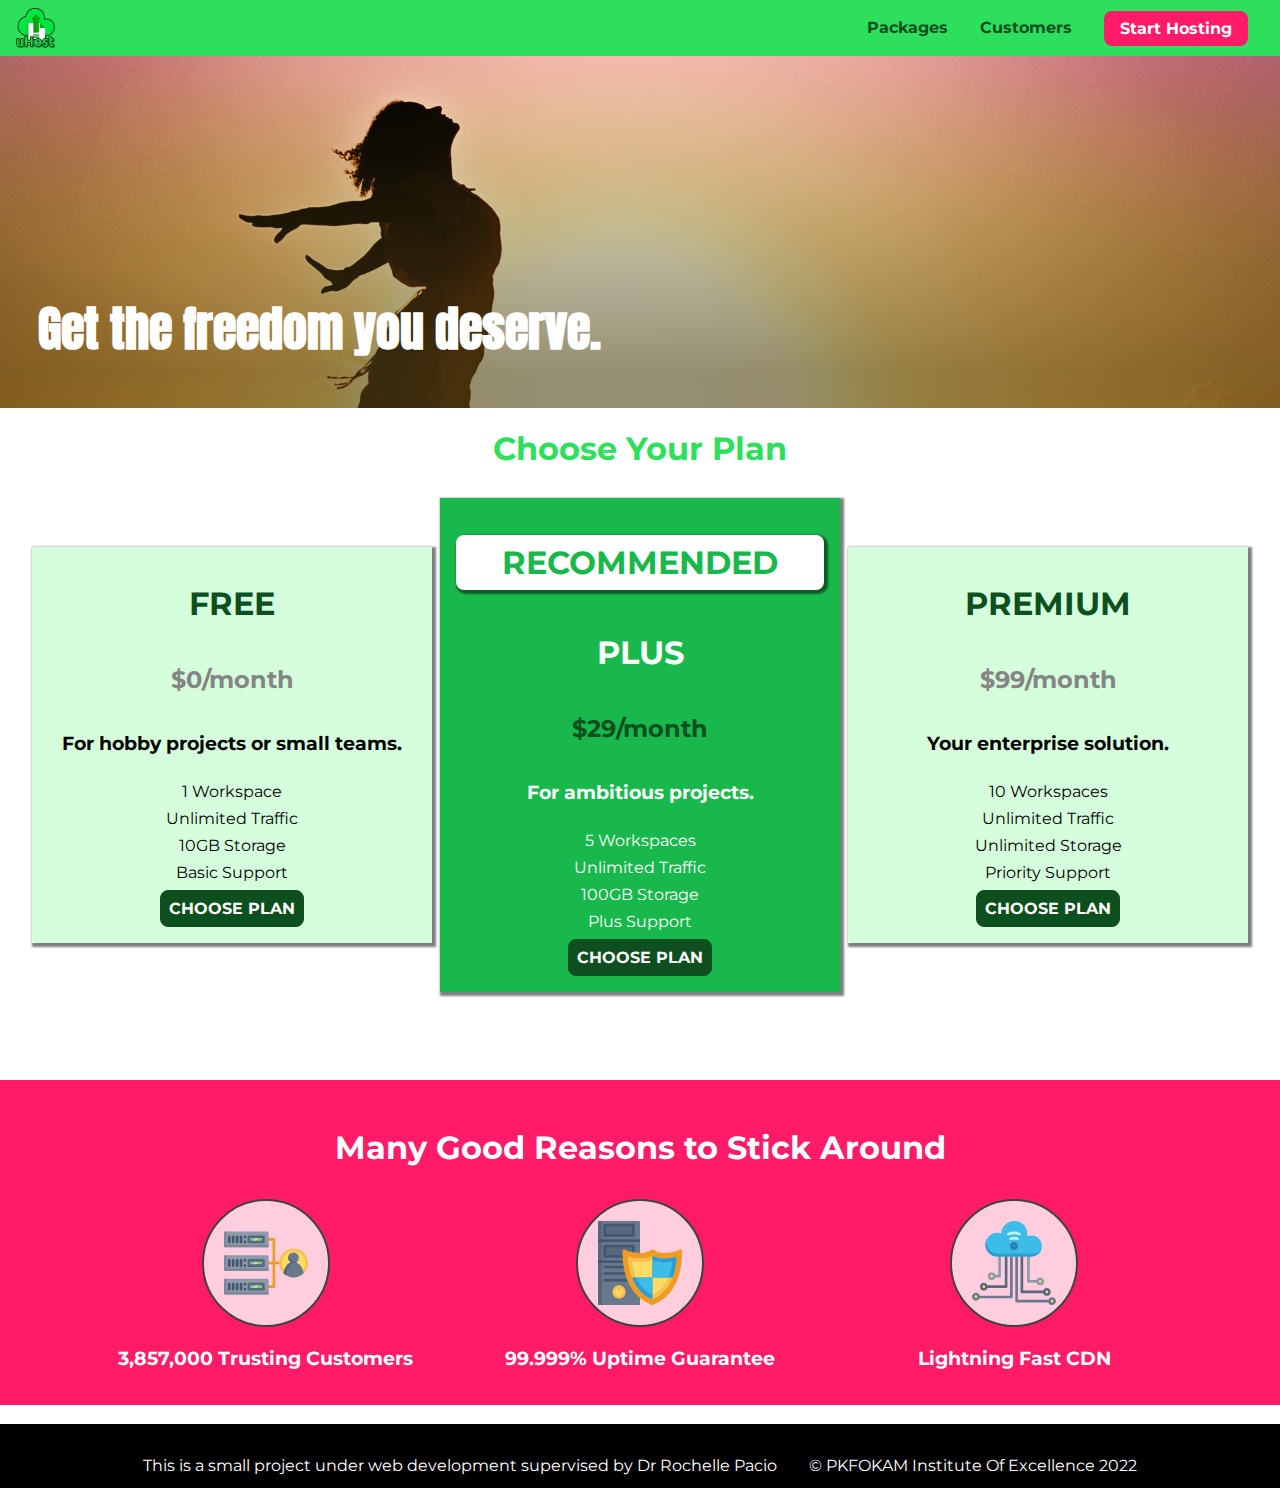
<file: index.html>
<!DOCTYPE html>
<html lang="en">

<head>
    <meta charset="UTF-8">
    <meta http-equiv="X-UA-Compatible" content="ie=edge">
    <meta name="viewport" content="width=device-width, initial-scale=1.0">
    <title>uHost</title>
    <link rel="shortcut icon" href="images/favicon.png">
    <link href="https://fonts.googleapis.com/css?family=Anton" rel="stylesheet">
    <link href="https://fonts.googleapis.com/css?family=Montserrat:400,700" rel="stylesheet">
    <link rel="stylesheet" href="shared.css">
    <link rel="stylesheet" href="main.css">
</head>

<body>
    <div class="back-drop"></div>
    <div class="modal">
        <h1 class="modal__title">Do you want to continue?</h1>
        <div class="modal__actions">
            <a href="start-hosting/index.html" class="modal__action">Yes!</a>
            <button class="modal__action modal__action--negative" type="button">No!</button>
        </div>
    </div>
    <header class="main-header">
        <div>
            <button class="toggle-button">
                <span class="toggle-button__bar"></span>
                <span class="toggle-button__bar"></span>
                <span class="toggle-button__bar"></span>
            </button>
            <a href="index.html" class="main-header__brand">
                <img src="images/uhost-icon.png" alt="uHost your favorite hosting company">
            </a>
        </div>
        <nav class="main-nav">
            <ul class="main-nav__items">
                <li class="main-nav__item">
                    <a href="packages/index.html">Packages</a>
                </li>
                <li class="main-nav__item">
                    <a href="customers/index.html">Customers</a>
                </li>
                <li class="main-nav__item main-nav__item--cta">
                    <a href="start-hosting/index.html">Start Hosting</a>
                </li>
            </ul>
        </nav>
    </header>
    <nav class="mobile-nav">
        <ul class="mobile-nav__items">
            <li class="mobile-nav__item">
                <a href="packages/index.html">Packages</a>
            </li>
            <li class="mobile-nav__item">
                <a href="customers/index.html">Customers</a>
            </li>
            <li class="mobile-nav__item mobile-nav__item--cta">
                <a href="start-hosting/index.html">Start Hosting</a>
            </li>
        </ul>
    </nav>
    <main>
        <section id="product-overview">
            <h1 >Get the freedom you deserve.</h1>
        </section>
        <section id="plans">
            <h1 class="section-title">Choose Your Plan</h1>
            <div class="plan__list">
                <article class="plan">
                    <h1 class="plan__title">FREE</h1>
                    <h2 class="plan__price">$0/month</h2>
                    <h3>For hobby projects or small teams.</h3>
                    <ul class="plan__features">
                        <li class="plan__feature">1 Workspace</li>
                        <li class="plan__feature">Unlimited Traffic</li>
                        <li class="plan__feature">10GB Storage</li>
                        <li class="plan__feature">Basic Support</li>
                    </ul>
                    <div>
                        <button class="button">CHOOSE PLAN</button>
                    </div>
                </article>
                <article class="plan plan--highlighted">
                    <h1 class="plan__annotation">RECOMMENDED</h1>
                    <h1 class="plan__title">PLUS</h1>
                    <h2 class="plan__price">$29/month</h2>
                    <h3>For ambitious projects.</h3>
                    <ul class="plan__features">
                        <li class="plan__feature">5 Workspaces</li>
                        <li class="plan__feature">Unlimited Traffic</li>
                        <li class="plan__feature">100GB Storage</li>
                        <li class="plan__feature">Plus Support</li>
                    </ul>
                    <div>
                        <button class="button">CHOOSE PLAN</button>
                    </div>
                </article>
                <article class="plan">
                    <h1 class="plan__title">PREMIUM</h1>
                    <h2 class="plan__price">$99/month</h2>
                    <h3>Your enterprise solution.</h3>
                    <ul class="plan__features">
                        <li class="plan__feature">10 Workspaces</li>
                        <li class="plan__feature">Unlimited Traffic</li>
                        <li class="plan__feature">Unlimited Storage</li>
                        <li class="plan__feature">Priority Support</li>
                    </ul>
                    <div>
                        <button class="button">CHOOSE PLAN</button>
                    </div>
                </article>
            </div>
        </section>
        <section id="key-features">
            <h1 class="section-title">Many Good Reasons to Stick Around</h1>
            <ul class="key-feature__list">
                <li class="key-feature">
                    <div class="key-feature__image">
                        <svg viewBox="0 0 512 512">
                            <path style="fill:#F09B24;" d="M344,248h-32V112c0-4.418-3.582-8-8-8h-40c-4.418,0-8,3.582-8,8s3.582,8,8,8h32v128h-32  c-4.418,0-8,3.582-8,8s3.582,8,8,8h32v128h-32c-4.418,0-8,3.582-8,8s3.582,8,8,8h40c4.418,0,8-3.582,8-8V264h32c4.418,0,8-3.582,8-8  S348.418,248,344,248z"
                            />
                            <path style="fill:#8E9AA9;" d="M264,64H8c-4.418,0-8,3.582-8,8v80c0,4.418,3.582,8,8,8h256c4.418,0,8-3.582,8-8V72  C272,67.582,268.418,64,264,64z"
                            />
                            <path style="fill:#7C899B;" d="M24,144c-4.418,0-8-3.582-8-8V64H8c-4.418,0-8,3.582-8,8v80c0,4.418,3.582,8,8,8h256  c4.418,0,8-3.582,8-8v-8H24z"
                            />
                            <rect x="152" y="96" style="fill:#B8E3A8;" width="88" height="32" />
                            <g>
                                <polygon style="fill:#7EC97D;" points="152,96 152,128 166,128 198,96  " />
                                <polygon style="fill:#7EC97D;" points="220,96 188,128 240,128 240,96  " />
                            </g>
                            <path style="fill:#56677E;" d="M240,136h-88c-4.418,0-8-3.582-8-8V96c0-4.418,3.582-8,8-8h88c4.418,0,8,3.582,8,8v32  C248,132.418,244.418,136,240,136z M160,120h72v-16h-72V120z"
                            />
                            <g>
                                <path style="fill:#435670;" d="M32,136c-4.418,0-8-3.582-8-8V96c0-4.418,3.582-8,8-8s8,3.582,8,8v32C40,132.418,36.418,136,32,136z   "
                                />
                                <path style="fill:#435670;" d="M56,136c-4.418,0-8-3.582-8-8V96c0-4.418,3.582-8,8-8s8,3.582,8,8v32C64,132.418,60.418,136,56,136z   "
                                />
                                <path style="fill:#435670;" d="M80,136c-4.418,0-8-3.582-8-8V96c0-4.418,3.582-8,8-8s8,3.582,8,8v32C88,132.418,84.418,136,80,136z   "
                                />
                                <path style="fill:#435670;" d="M104,136c-4.418,0-8-3.582-8-8V96c0-4.418,3.582-8,8-8s8,3.582,8,8v32   C112,132.418,108.418,136,104,136z"
                                />
                                <path style="fill:#435670;" d="M128,105c-4.418,0-8-3.582-8-8v-1c0-4.418,3.582-8,8-8s8,3.582,8,8v1   C136,101.418,132.418,105,128,105z"
                                />
                                <path style="fill:#435670;" d="M128,136c-4.418,0-8-3.582-8-8v-1c0-4.418,3.582-8,8-8s8,3.582,8,8v1   C136,132.418,132.418,136,128,136z"
                                />
                            </g>
                            <path style="fill:#8E9AA9;" d="M264,208H8c-4.418,0-8,3.582-8,8v80c0,4.418,3.582,8,8,8h256c4.418,0,8-3.582,8-8v-80  C272,211.582,268.418,208,264,208z"
                            />
                            <path style="fill:#7C899B;" d="M24,288c-4.418,0-8-3.582-8-8v-72H8c-4.418,0-8,3.582-8,8v80c0,4.418,3.582,8,8,8h256  c4.418,0,8-3.582,8-8v-8H24z"
                            />
                            <rect x="152" y="240" style="fill:#B8E3A8;" width="88" height="32" />
                            <g>
                                <polygon style="fill:#7EC97D;" points="152,240 152,272 166,272 198,240  " />
                                <polygon style="fill:#7EC97D;" points="220,240 188,272 240,272 240,240  " />
                            </g>
                            <path style="fill:#56677E;" d="M240,280h-88c-4.418,0-8-3.582-8-8v-32c0-4.418,3.582-8,8-8h88c4.418,0,8,3.582,8,8v32  C248,276.418,244.418,280,240,280z M160,264h72v-16h-72V264z"
                            />
                            <g>
                                <path style="fill:#435670;" d="M32,280c-4.418,0-8-3.582-8-8v-32c0-4.418,3.582-8,8-8s8,3.582,8,8v32C40,276.418,36.418,280,32,280   z"
                                />
                                <path style="fill:#435670;" d="M56,280c-4.418,0-8-3.582-8-8v-32c0-4.418,3.582-8,8-8s8,3.582,8,8v32C64,276.418,60.418,280,56,280   z"
                                />
                                <path style="fill:#435670;" d="M80,280c-4.418,0-8-3.582-8-8v-32c0-4.418,3.582-8,8-8s8,3.582,8,8v32C88,276.418,84.418,280,80,280   z"
                                />
                                <path style="fill:#435670;" d="M104,280c-4.418,0-8-3.582-8-8v-32c0-4.418,3.582-8,8-8s8,3.582,8,8v32   C112,276.418,108.418,280,104,280z"
                                />
                                <path style="fill:#435670;" d="M128,249c-4.418,0-8-3.582-8-8v-1c0-4.418,3.582-8,8-8s8,3.582,8,8v1   C136,245.418,132.418,249,128,249z"
                                />
                                <path style="fill:#435670;" d="M128,280c-4.418,0-8-3.582-8-8v-1c0-4.418,3.582-8,8-8s8,3.582,8,8v1   C136,276.418,132.418,280,128,280z"
                                />
                            </g>
                            <path style="fill:#8E9AA9;" d="M264,352H8c-4.418,0-8,3.582-8,8v80c0,4.418,3.582,8,8,8h256c4.418,0,8-3.582,8-8v-80  C272,355.582,268.418,352,264,352z"
                            />
                            <path style="fill:#7C899B;" d="M24,432c-4.418,0-8-3.582-8-8v-72H8c-4.418,0-8,3.582-8,8v80c0,4.418,3.582,8,8,8h256  c4.418,0,8-3.582,8-8v-8H24z"
                            />
                            <rect x="152" y="384" style="fill:#B8E3A8;" width="88" height="32" />
                            <g>
                                <polygon style="fill:#7EC97D;" points="152,384 152,416 166,416 198,384  " />
                                <polygon style="fill:#7EC97D;" points="220,384 188,416 240,416 240,384  " />
                            </g>
                            <path style="fill:#56677E;" d="M240,424h-88c-4.418,0-8-3.582-8-8v-32c0-4.418,3.582-8,8-8h88c4.418,0,8,3.582,8,8v32  C248,420.418,244.418,424,240,424z M160,408h72v-16h-72V408z"
                            />
                            <g>
                                <path style="fill:#435670;" d="M32,424c-4.418,0-8-3.582-8-8v-32c0-4.418,3.582-8,8-8s8,3.582,8,8v32C40,420.418,36.418,424,32,424   z"
                                />
                                <path style="fill:#435670;" d="M56,424c-4.418,0-8-3.582-8-8v-32c0-4.418,3.582-8,8-8s8,3.582,8,8v32C64,420.418,60.418,424,56,424   z"
                                />
                                <path style="fill:#435670;" d="M80,424c-4.418,0-8-3.582-8-8v-32c0-4.418,3.582-8,8-8s8,3.582,8,8v32C88,420.418,84.418,424,80,424   z"
                                />
                                <path style="fill:#435670;" d="M104,424c-4.418,0-8-3.582-8-8v-32c0-4.418,3.582-8,8-8s8,3.582,8,8v32   C112,420.418,108.418,424,104,424z"
                                />
                                <path style="fill:#435670;" d="M128,393c-4.418,0-8-3.582-8-8v-1c0-4.418,3.582-8,8-8s8,3.582,8,8v1   C136,389.418,132.418,393,128,393z"
                                />
                                <path style="fill:#435670;" d="M128,424c-4.418,0-8-3.582-8-8v-1c0-4.418,3.582-8,8-8s8,3.582,8,8v1   C136,420.418,132.418,424,128,424z"
                                />
                            </g>
                            <path style="fill:#F7C14D;" d="M424,168c-48.523,0-88,39.477-88,88s39.477,88,88,88s88-39.477,88-88S472.523,168,424,168z" />
                            <path style="fill:#FFDB66;" d="M424,184c-39.701,0-72,32.299-72,72s32.299,72,72,72s72-32.299,72-72S463.701,184,424,184z" />
                            <path style="fill:#69788D;" d="M484.893,314.16C476.393,274.588,451.922,248,424,248s-52.393,26.588-60.893,66.16  c-0.605,2.82,0.354,5.749,2.511,7.664C381.731,336.124,402.465,344,424,344s42.269-7.876,58.381-22.176  C484.539,319.909,485.498,316.98,484.893,314.16z"
                            />
                            <path style="fill:#56677E;" d="M434.053,249.171C430.768,248.403,427.411,248,424,248c-27.922,0-52.393,26.588-60.893,66.16  c-0.605,2.82,0.354,5.749,2.511,7.664c3.383,3.002,6.979,5.703,10.734,8.125C384.904,286.243,407.373,255.378,434.053,249.171z"
                            />
                            <path style="fill:#69788D;" d="M424,192c-17.645,0-32,14.355-32,32s14.355,32,32,32s32-14.355,32-32S441.645,192,424,192z" />
                            <path style="fill:#56677E;" d="M432,248c-17.645,0-32-14.355-32-32c0-6.783,2.128-13.076,5.742-18.258  C397.444,203.53,392,213.138,392,224c0,17.645,14.355,32,32,32c10.862,0,20.471-5.444,26.258-13.742  C445.076,245.872,438.783,248,432,248z"
                            />

                        </svg>
  
                    </div>
                    <p class="key-feature__description">3,857,000 Trusting Customers</p>
                </li>
                <li class="key-feature">
                    <div class="key-feature__image">
                        <svg viewBox="0 0 512 512">
                            <path style="fill:#69788D;" d="M248,0H8C3.582,0,0,3.582,0,8v496c0,4.418,3.582,8,8,8h240c4.418,0,8-3.582,8-8V8  C256,3.582,252.418,0,248,0z"
                            />
                            <path style="fill:#56677E;" d="M24,504V8c0-4.418,3.582-8,8-8H8C3.582,0,0,3.582,0,8v496c0,4.418,3.582,8,8,8h24  C27.582,512,24,508.418,24,504z"
                            />
                            <g>
                                <rect x="0" y="112" style="fill:#435670;" width="256" height="16" />
                                <rect x="0" y="240" style="fill:#435670;" width="256" height="16" />
                            </g>
                            <path style="fill:#F7C14D;" d="M128,392c-22.056,0-40,17.944-40,40s17.944,40,40,40s40-17.944,40-40S150.056,392,128,392z" />
                            <path style="fill:#FFDB66;" d="M128,408c-13.233,0-24,10.767-24,24s10.767,24,24,24s24-10.767,24-24S141.233,408,128,408z" />
                            <path style="fill:#F7C14D;" d="M128,392c-2.739,0-5.414,0.278-8,0.805V424c0,4.418,3.582,8,8,8c4.418,0,8-3.582,8-8v-31.195  C133.414,392.278,130.739,392,128,392z"
                            />
                            <g>
                                <path style="fill:#435670;" d="M216,288H40c-4.418,0-8-3.582-8-8s3.582-8,8-8h176c4.418,0,8,3.582,8,8S220.418,288,216,288z"
                                />
                                <path style="fill:#435670;" d="M216,328H40c-4.418,0-8-3.582-8-8s3.582-8,8-8h176c4.418,0,8,3.582,8,8S220.418,328,216,328z"
                                />
                                <path style="fill:#435670;" d="M216,368H40c-4.418,0-8-3.582-8-8s3.582-8,8-8h176c4.418,0,8,3.582,8,8S220.418,368,216,368z"
                                />
                                <path style="fill:#435670;" d="M216,16H40c-4.418,0-8,3.582-8,8v64c0,4.418,3.582,8,8,8h176c4.418,0,8-3.582,8-8V24   C224,19.582,220.418,16,216,16z"
                                />
                            </g>
                            <rect x="48" y="32" style="fill:#56677E;" width="160" height="48" />
                            <path style="fill:#435670;" d="M216,144H40c-4.418,0-8,3.582-8,8v64c0,4.418,3.582,8,8,8h176c4.418,0,8-3.582,8-8v-64  C224,147.582,220.418,144,216,144z"
                            />
                            <rect x="48" y="160" style="fill:#56677E;" width="160" height="48" />
                            <path style="fill:#F09B24;" d="M511.747,180.237c-0.194-6.537-8.107-10.107-13.135-5.894c-5.6,4.693-42.904,21.282-98.514,21.282  c-33.45,0-64.625-20.999-64.929-21.206c-2.9-1.991-6.764-1.85-9.512,0.346c-2.677,2.135-27.201,20.86-63.793,20.86  c-55.607,0-92.914-16.589-98.515-21.282c-5.028-4.211-12.941-0.645-13.135,5.894c-1.634,54.834,4.655,105.941,18.693,151.903  c12.096,39.604,29.759,74.047,52.497,102.373c27.538,34.304,62.743,59.882,104.66,76.045c3.069,1.918,6.757,1.921,9.83,0  c41.917-16.163,77.122-41.741,104.66-76.045c22.738-28.326,40.401-62.77,52.497-102.373  C507.092,286.179,513.381,235.071,511.747,180.237z"
                            />
                            <path style="fill:#F7C14D;" d="M476.21,221.226c-1.953-1.631-4.568-2.235-7.036-1.628c-21.686,5.327-44.926,8.028-69.075,8.028  c-25.926,0-49.633-8.975-64.955-16.504c-2.307-1.134-5.016-1.091-7.284,0.116c-14.059,7.477-36.919,16.388-65.994,16.388  c-24.153,0-47.394-2.701-69.075-8.028c-5.155-1.268-10.221,2.966-9.894,8.261c2.077,33.693,7.668,65.635,16.616,94.935  c22.774,74.565,66.139,126.334,128.888,153.868c2.032,0.891,4.397,0.891,6.43,0c61.777-27.107,104.716-78.876,127.62-153.868  c8.948-29.3,14.539-61.241,16.616-94.935C479.224,225.319,478.163,222.856,476.21,221.226z"
                            />
                            <path style="fill:#FFDB66;" d="M331.609,451.727c-52.604-25.289-89.304-70.987-109.144-135.944  c-6.532-21.39-11.162-44.336-13.82-68.447c17.133,2.852,34.952,4.291,53.22,4.291c29.394,0,53.376-7.793,69.978-15.561  c17.44,7.736,41.656,15.561,68.256,15.561c18.267,0,36.085-1.439,53.219-4.291c-2.659,24.112-7.288,47.06-13.82,68.448  C419.545,381.108,383.27,426.805,331.609,451.727z"
                            />
                            <g>
                                <path style="fill:#2C9DD4;" d="M479.066,227.858c0.157-2.539-0.903-5.002-2.856-6.633s-4.568-2.235-7.036-1.628   c-21.686,5.327-44.926,8.028-69.075,8.028c-25.926,0-49.633-8.975-64.955-16.504c-1.057-0.52-2.2-0.78-3.345-0.806l-0.072,133.351   h123.601c2.556-6.746,4.933-13.702,7.123-20.874C471.398,293.493,476.989,261.552,479.066,227.858z"
                                />
                                <path style="fill:#2C9DD4;" d="M206.658,343.667c24.153,63.42,65.028,108.108,121.743,132.995c1.031,0.452,2.147,0.673,3.263,0.666   l0.063-133.661H206.658z"
                                />
                            </g>
                            <g>
                                <path style="fill:#3CBDE8;" d="M439.497,315.783c6.532-21.389,11.161-44.336,13.82-68.448c-17.134,2.852-34.952,4.291-53.219,4.291   c-26.6,0-50.815-7.824-68.256-15.561l-0.116,107.601h97.758C433.179,334.807,436.524,325.518,439.497,315.783z"
                                />
                                <path style="fill:#3CBDE8;" d="M232.523,343.667c21.144,50.298,54.363,86.56,99.087,108.06l0.117-108.06H232.523z" />
                            </g>
                        </svg>
                    </div>
                    <p class="key-feature__description">99.999% Uptime Guarantee</p>
                </li>
                <li class="key-feature">
                    <div class="key-feature__image">
                        <svg viewBox="0 0 512 512">
                            <path style="fill:#8E9AA9;" d="M168,200c-4.418,0-8,3.582-8,8v120h-17.376c-3.302-9.311-12.194-16-22.624-16  c-13.234,0-24,10.767-24,24s10.766,24,24,24c10.429,0,19.321-6.689,22.624-16H168c4.418,0,8-3.582,8-8V208  C176,203.582,172.418,200,168,200z"
                            />
                            <path style="fill:#FFDB66;" d="M120,328c-4.411,0-8,3.589-8,8s3.589,8,8,8s8-3.589,8-8S124.411,328,120,328z" />
                            <path style="fill:#56677E;" d="M208,200c-4.418,0-8,3.582-8,8v184H94.624C91.322,382.689,82.43,376,72,376  c-13.234,0-24,10.767-24,24s10.766,24,24,24c10.429,0,19.321-6.689,22.624-16H208c4.418,0,8-3.582,8-8V208  C216,203.582,212.418,200,208,200z"
                            />
                            <path style="fill:#FFDB66;" d="M72,392c-4.411,0-8,3.589-8,8s3.589,8,8,8s8-3.589,8-8S76.411,392,72,392z" />
                            <path style="fill:#69788D;" d="M240,208c-4.418,0-8,3.582-8,8v239H47.24c-2.671-10.34-12.078-18-23.24-18c-13.234,0-24,10.767-24,24  s10.766,24,24,24c9.666,0,18.009-5.747,21.809-14H240c4.418,0,8-3.582,8-8V216C248,211.582,244.418,208,240,208z"
                            />
                            <path style="fill:#FFDB66;" d="M24,453c-4.411,0-8,3.589-8,8s3.589,8,8,8s8-3.589,8-8S28.411,453,24,453z" />
                            <path style="fill:#69788D;" d="M488,464c-10.429,0-19.321,6.689-22.624,16H280V208c0-4.418-3.582-8-8-8s-8,3.582-8,8v280  c0,4.418,3.582,8,8,8h193.376c3.302,9.311,12.194,16,22.624,16c13.234,0,24-10.767,24-24S501.234,464,488,464z"
                            />
                            <path style="fill:#FFDB66;" d="M488,480c-4.411,0-8,3.589-8,8s3.589,8,8,8s8-3.589,8-8S492.411,480,488,480z" />
                            <path style="fill:#56677E;" d="M456,408c-10.429,0-19.321,6.689-22.624,16H312V208c0-4.418-3.582-8-8-8s-8,3.582-8,8v224  c0,4.418,3.582,8,8,8h129.376c3.302,9.311,12.194,16,22.624,16c13.234,0,24-10.767,24-24S469.234,408,456,408z"
                            />
                            <path style="fill:#FFDB66;" d="M456,424c-4.411,0-8,3.589-8,8s3.589,8,8,8s8-3.589,8-8S460.411,424,456,424z" />
                            <path style="fill:#8E9AA9;" d="M416,344c-10.429,0-19.321,6.689-22.624,16H352V208c0-4.418-3.582-8-8-8s-8,3.582-8,8v160  c0,4.418,3.582,8,8,8h49.376c3.302,9.311,12.194,16,22.624,16c13.234,0,24-10.767,24-24S429.234,344,416,344z"
                            />
                            <path style="fill:#FFDB66;" d="M416,360c-4.411,0-8,3.589-8,8s3.589,8,8,8s8-3.589,8-8S420.411,360,416,360z" />
                            <path style="fill:#3CBDE8;" d="M362,88c-8.741,0-17.231,1.751-25.06,5.085C337.646,88.797,338,84.43,338,80  c0-44.112-35.888-80-80-80c-42.823,0-77.895,33.816-79.909,76.149C170.393,73.415,162.244,72,154,72c-39.701,0-72,32.299-72,72  s32.299,72,72,72h208c35.29,0,64-28.71,64-64S397.29,88,362,88z"
                            />
                            <path style="fill:#2C9DD4;" d="M368,200H160c-39.701,0-72-32.299-72-72c0-5.863,0.721-11.559,2.05-17.019  C84.918,120.88,82,132.102,82,144c0,39.701,32.299,72,72,72h208c30.389,0,55.88-21.296,62.379-49.743  C413.565,186.327,392.352,200,368,200z"
                            />
                            <path style="fill:#2A7DB5;" d="M256,128c-13.234,0-24,10.767-24,24s10.766,24,24,24c13.233,0,24-10.767,24-24S269.233,128,256,128z"
                            />
                            <path style="fill:#2C9DD4;" d="M256,144c-4.411,0-8,3.589-8,8s3.589,8,8,8c4.411,0,8-3.589,8-8S260.411,144,256,144z" />
                            <g>
                                <path style="fill:#C5F1FA;" d="M221.755,87.695c-2.994,0-5.864-1.688-7.233-4.572c-1.894-3.991-0.194-8.763,3.798-10.657   C230.157,66.849,242.834,64,256,64c13.166,0,25.844,2.849,37.68,8.466c3.992,1.895,5.692,6.666,3.798,10.657   s-6.666,5.692-10.657,3.798C277.144,82.328,266.774,80,256,80c-10.774,0-21.144,2.328-30.821,6.921   C224.072,87.446,222.904,87.695,221.755,87.695z"
                                />
                                <path style="fill:#C5F1FA;" d="M276.545,116.618c-1.148,0-2.316-0.249-3.424-0.774C267.745,113.293,261.985,112,256,112   c-5.985,0-11.745,1.293-17.121,3.844c-3.991,1.895-8.763,0.192-10.657-3.798c-1.894-3.992-0.193-8.764,3.798-10.657   C239.557,97.813,247.625,96,256,96c8.376,0,16.444,1.813,23.98,5.389c3.991,1.894,5.692,6.665,3.798,10.657   C282.41,114.93,279.539,116.618,276.545,116.618z"
                                />
                            </g>

                        </svg>
                    </div>
                    <p class="key-feature__description">Lightning Fast CDN</p>
                </li>
            </ul>
        </section>
    </main>
    <footer class="main-footer">
        <nav>
             <ul class="main-footer__links">
                <li class="main-footer__link">
                    <a href="#">This is a small project under web development supervised by Dr Rochelle Pacio</a>
                </li>
                <li class="main-footer__link">
                    <a href="#">&copy PKFOKAM Institute Of Excellence 2022</a>
                </li>
            </ul>
        </nav>
    </footer>
    <script src="shared.js"></script>
</body>

</html>
</file>
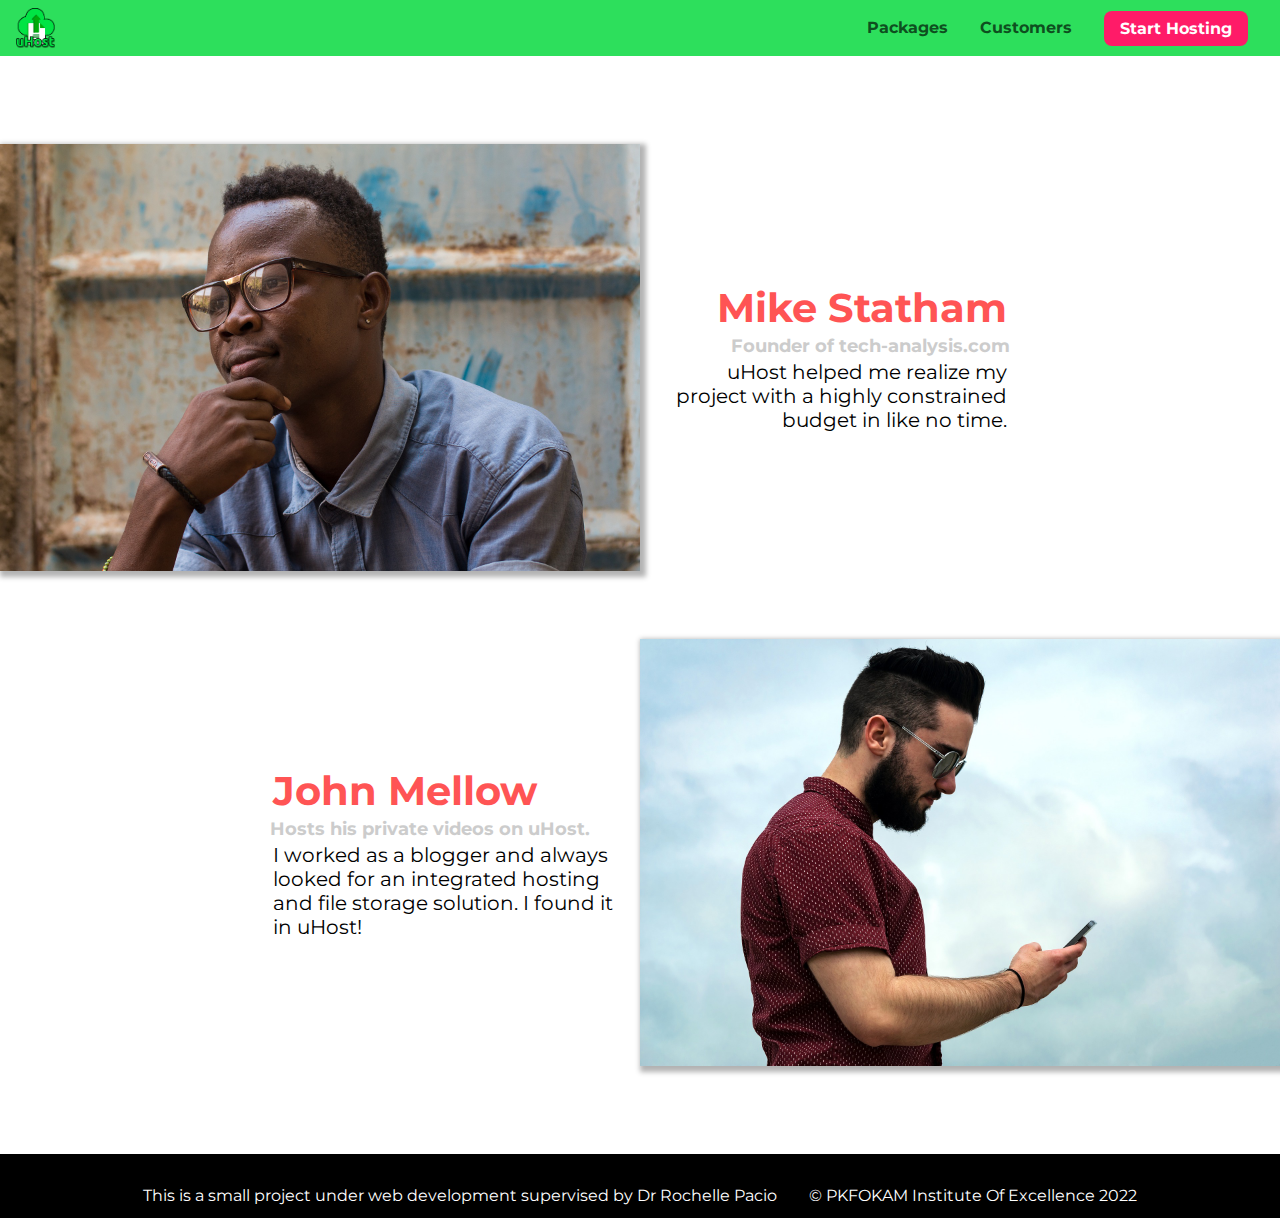
<file: customers/index.html>
<!DOCTYPE html>
<html lang="en">

<head>
    <meta charset="UTF-8">
    <meta name="viewport" content="width=device-width, initial-scale=1.0">
    <meta http-equiv="X-UA-Compatible" content="ie=edge">
    <title>uHost Customers</title>
    <link rel="shortcut icon" href="../images/favicon.png">
    <link href="https://fonts.googleapis.com/css?family=Anton|Montserrat:400,700" rel="stylesheet">
    <link rel="stylesheet" href="../shared.css">
    <link rel="stylesheet" href="customers.css">
</head>

<body>
    <div class="back-drop"></div>
    <header class="main-header">
        <div>
            <button class="toggle-button">
                <span class="toggle-button__bar"></span>
                <span class="toggle-button__bar"></span>
                <span class="toggle-button__bar"></span>
            </button>
            <a href="../index.html" class="main-header__brand">
                <img src="../images/uhost-icon.png" alt="uHost - Your favorite hosting company">
            </a>
        </div>
        <nav class="main-nav">
            <ul class="main-nav__items">
                <li class="main-nav__item">
                    <a href="../packages/index.html">Packages</a>
                </li>
                <li class="main-nav__item">
                    <a href="index.html">Customers</a>
                </li>
                <li class="main-nav__item main-nav__item--cta">
                    <a href="../start-hosting/index.html">Start Hosting</a>
                </li>
            </ul>
        </nav>
    </header>
    <nav class="mobile-nav">
        <ul class="mobile-nav__items">
            <li class="mobile-nav__item">
                <a href="../packages/index.html">Packages</a>
            </li>
            <li class="mobile-nav__item">
                <a href="index.html">Customers</a>
            </li>
            <li class="mobile-nav__item mobile-nav__item--cta">
                <a href="../start-hosting/index.html">Start Hosting</a>
            </li>
        </ul>
    </nav>
    <main>
        <div>
            <div class="testimonial" id="customer-1">
                <div class="testimonial__image-container">
                    <img src="../images/customer-1.jpg" alt="Mike Statham - Customer" class="testimonial__image">
                </div>
                <div class="testimonial__info">
                    <h1 class="testimonial__name">Mike Statham</h1>
                    <h2 class="testimonial__subtitle">Founder of
                        <a href="tech-analysis.com">tech-analysis.com</a>
                    </h2>
                    <p class="testimonial__text">uHost helped me realize my project with a highly constrained budget in like no time.</p>
                </div>
            </div>
            <div class="testimonial" id="customer-2">

                <div class="testimonial__info">
                    <h1 class="testimonial__name">John Mellow</h1>
                    <h2 class="testimonial__subtitle">Hosts his private videos on uHost.
                    </h2>
                    <p class="testimonial__text">I worked as a blogger and always looked for an integrated hosting and file storage solution. I found
                        it in uHost!
                    </p>
                </div>
                <div class="testimonial__image-container">
                    <img src="../images/customer-2.jpg" alt="John Mellow - Customer" class="testimonial__image">
                </div>
            </div>
        </div>
    </main>
    <footer class="main-footer">
        <nav>
            <ul class="main-footer__links">
                <li class="main-footer__link">
                    <a href="#">This is a small project under web development supervised by Dr Rochelle Pacio</a>
                </li>
                <li class="main-footer__link">
                    <a href="#">&copy PKFOKAM Institute Of Excellence 2022</a>
                </li>
            </ul>
        </nav>
    </footer>
    <script src="../shared.js"></script>
</body>

</html>
</file>
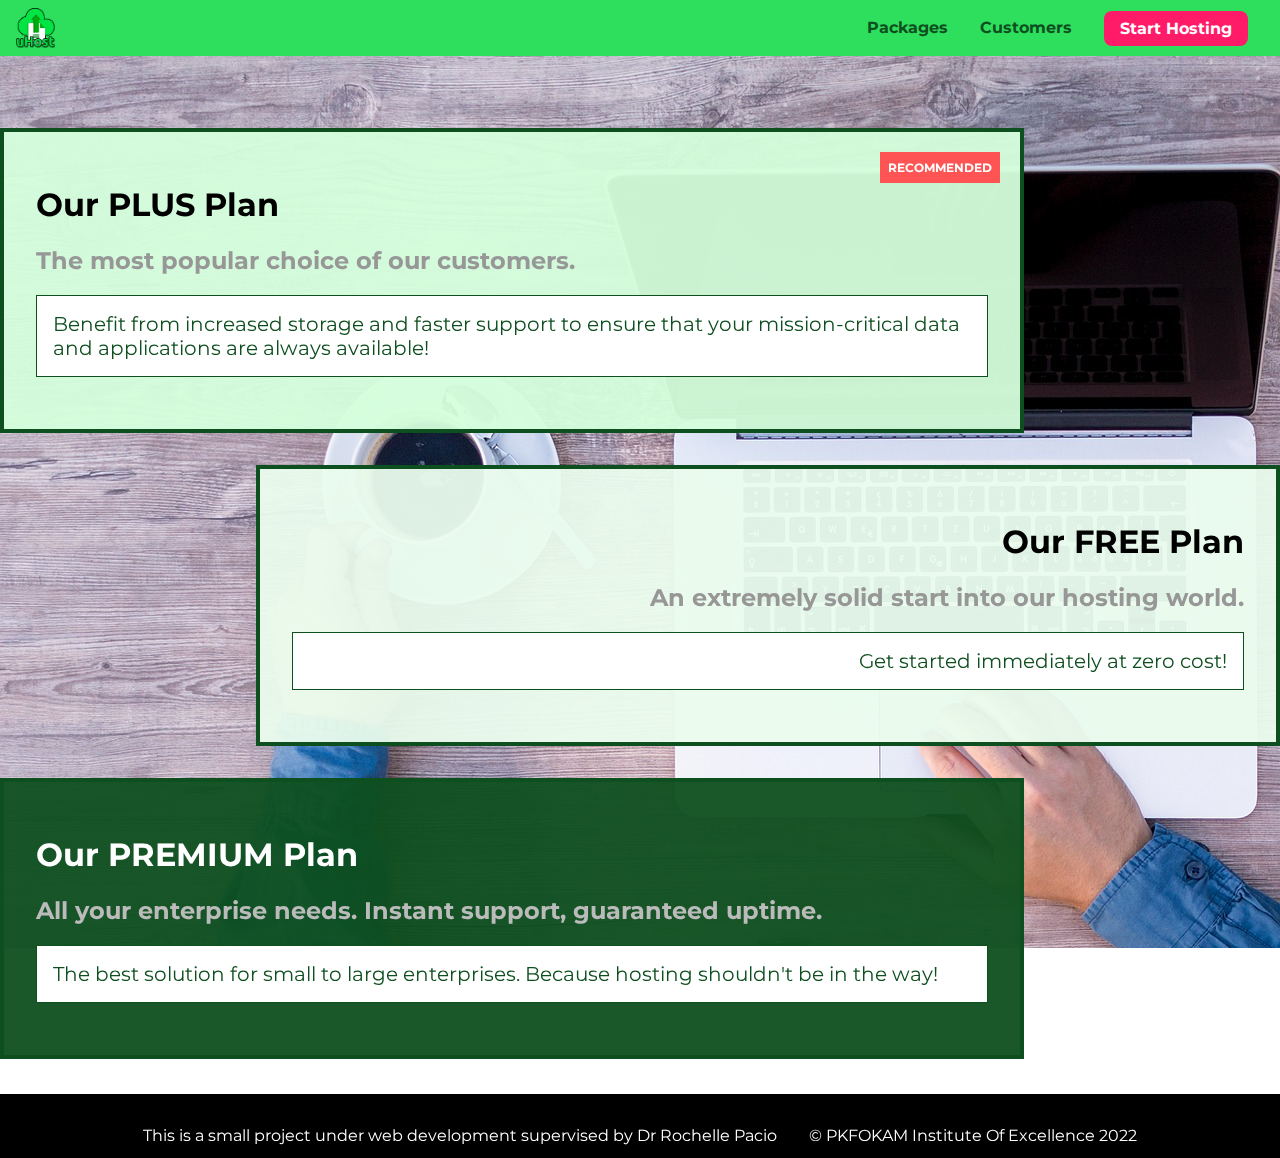
<file: packages/index.html>
<!DOCTYPE html>
<html lang="en">

<head>
    <meta charset="UTF-8">
    <meta http-equiv="X-UA-Compatible" content="ie=edge">
    <meta name="viewport" content="width=device-width, initial-scale=1.0">
    <title>uHost</title>
    <link rel="shortcut icon" href="../images/favicon.png">
    <link href="https://fonts.googleapis.com/css?family=Montserrat:400,700" rel="stylesheet">
    <link rel="stylesheet" href="../shared.css">
    <link rel="stylesheet" href="packages.css">
</head>

<body>
    <div class="back-drop"></div>
    <div class="background"></div>
    <header class="main-header">
        <div>
            <button class="toggle-button">
                <span class="toggle-button__bar"></span>
                <span class="toggle-button__bar"></span>
                <span class="toggle-button__bar"></span>
            </button>
            <a href="../index.html" class="main-header__brand">
                <img src="../images/uhost-icon.png" alt="uHost your favorite hosting company">
            </a>
        </div>
        <nav class="main-nav">
            <ul class="main-nav__items">
                <li class="main-nav__item">
                    <a href="index.html">Packages</a>
                </li>
                <li class="main-nav__item">
                    <a href="../customers/index.html">Customers</a>
                </li>
                <li class="main-nav__item main-nav__item--cta">
                    <a href="../start-hosting/index.html">Start Hosting</a>
                </li>
            </ul>
        </nav>
    </header>
    <nav class="mobile-nav">
        <ul class="mobile-nav__items">
            <li class="mobile-nav__item">
                <a href="index.html">Packages</a>
            </li>
            <li class="mobile-nav__item">
                <a href="../customers/index.html">Customers</a>
            </li>
            <li class="mobile-nav__item mobile-nav__item--cta">
                <a href="../start-hosting/index.html">Start Hosting</a>
            </li>
        </ul>
    </nav>
    <main>
        <section class="package" id="plus">
            <a href="#">
                <h1 class="package__title">Our PLUS Plan</h1>
                <h2 class="package__badge">RECOMMENDED</h2>
                <h2 class="package__subtitle">The most popular choice of our customers.</h2>
                <p class="package__info">Benefit from increased storage and faster support to ensure that your mission-critical data and applications
                    are always available!</p>
            </a>
        </section>
        <section class="package" id="free">
            <a href="#">
                <h1 class="package__title">Our FREE Plan</h1>
                <h2 class="package__subtitle">An extremely solid start into our hosting world.</h2>
                <p class="package__info">Get started immediately at zero cost!</p>
            </a>
        </section>
        <div class="clearfix"></div>
        <section class="package" id="premium">
            <a href="#">
                <h1 class="package__title">Our PREMIUM Plan</h1>
                <h2 class="package__subtitle">All your enterprise needs. Instant support, guaranteed uptime. </h2>
                <p class="package__info">The best solution for small to large enterprises. Because hosting shouldn't be in the way!</p>
            </a>
        </section>
    </main>
    <footer class="main-footer">
        <nav>
            <ul class="main-footer__links">
                <li class="main-footer__link">
                    <a href="#">This is a small project under web development supervised by Dr Rochelle Pacio</a>
                </li>
                <li class="main-footer__link">
                    <a href="#">&copy PKFOKAM Institute Of Excellence 2022</a>
                </li>
            </ul>
        </nav>
    </footer>
    <script src="../shared.js"></script>
</body>

</html>
</file>
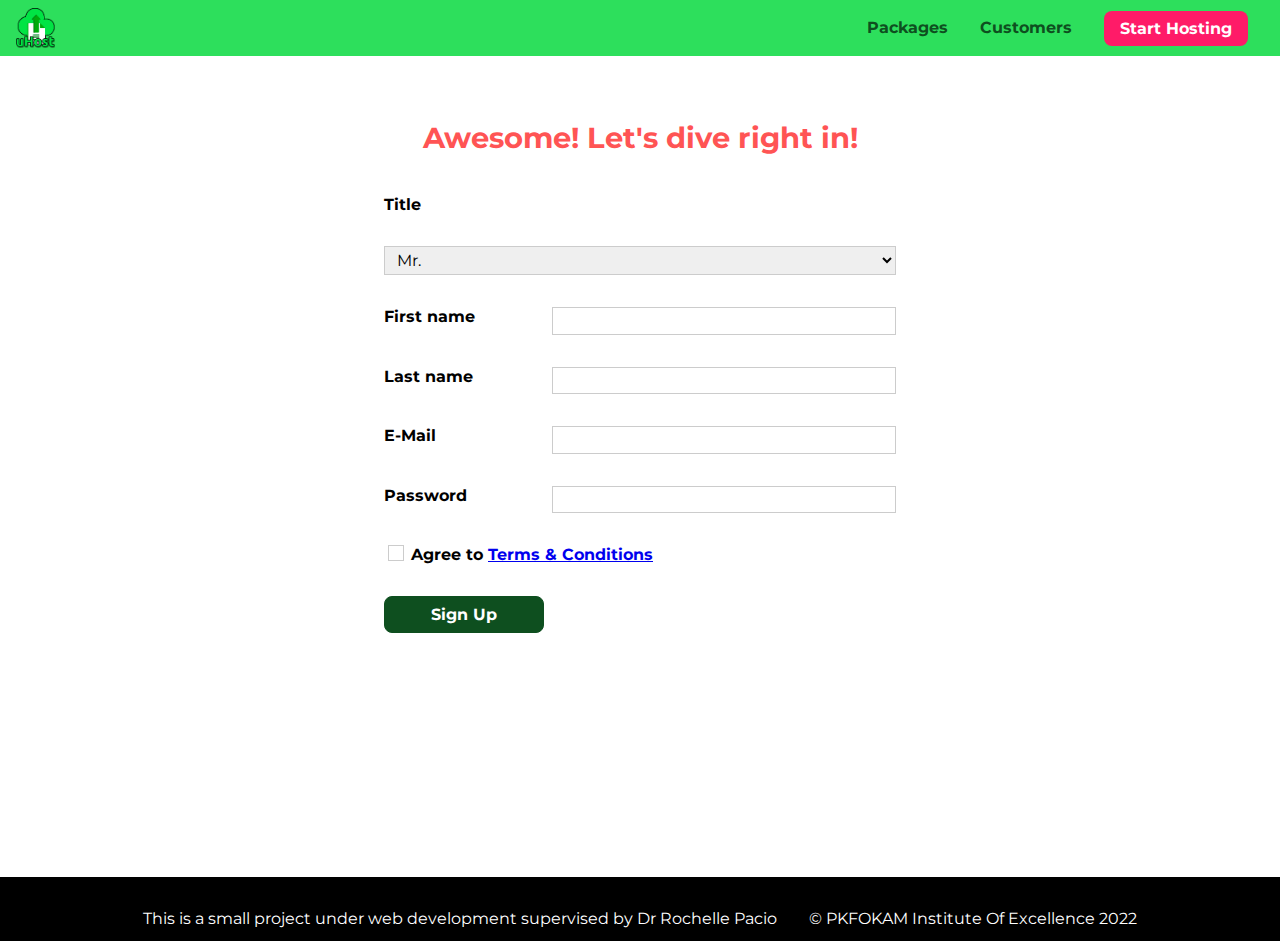
<file: start-hosting/index.html>
<!DOCTYPE html>
<html lang="en">

<head>
    <meta charset="UTF-8">
    <meta name="viewport" content="width=device-width, initial-scale=1.0">
    <meta http-equiv="X-UA-Compatible" content="ie=edge">
    <title>uHost Signup</title>
    <link rel="shortcut icon" href="../images/favicon.png">
    <link href="https://fonts.googleapis.com/css?family=Anton|Montserrat:400,700" rel="stylesheet">
    <link rel="stylesheet" href="../shared.css">
    <link rel="stylesheet" href="start-hosting.css">
</head>

<body>
    <div class="back-drop"></div>
    <header class="main-header">
        <div>
            <button class="toggle-button">
                <span class="toggle-button__bar"></span>
                <span class="toggle-button__bar"></span>
                <span class="toggle-button__bar"></span>
            </button>
            <a href="../index.html" class="main-header__brand">
                <img src="../images/uhost-icon.png" alt="uHost - Your favorite hosting company">
            </a>
        </div>
        <nav class="main-nav">
            <ul class="main-nav__items">
                <li class="main-nav__item">
                    <a href="../packages/index.html">Packages</a>
                </li>
                <li class="main-nav__item">
                    <a href="../customers/index.html">Customers</a>
                </li>
                <li class="main-nav__item main-nav__item--cta">
                    <a href="index.html">Start Hosting</a>
                </li>
            </ul>
        </nav>
    </header>
    <nav class="mobile-nav">
        <ul class="mobile-nav__items">
            <li class="mobile-nav__item">
                <a href="../packages/index.html">Packages</a>
            </li>
            <li class="mobile-nav__item">
                <a href="../customers/index.html">Customers</a>
            </li>
            <li class="mobile-nav__item mobile-nav__item--cta">
                <a href="index.html">Start Hosting</a>
            </li>
        </ul>
    </nav>
    <main class="signup-page">
        <h1 class="signup-title">Awesome! Let's dive right in!</h1>
        <form action="index.html" class="signup-form">
            <label for="title">Title</label>
            <select id="title">
                <option value="mr">Mr.</option>
                <option value="ms">Ms.</option>
            </select>
            <label for="first-name">First name</label>
            <input type="text" id="first-name" >
            <label for="last-name">Last name</label>
            <input type="text" id="last-name" >
            <label for="email">E-Mail</label>
            <input type="email" id="email" >
            <label for="password">Password</label>
            <input type="password" id="password">
            <div class="check-area">
                <input type="checkbox" id="agree-terms" >
                <label for="agree-terms">Agree to
                    <a href="#">Terms &amp; Conditions</a>
                </label>
            </div>
            <!--Add disabled as attribut to disable the submit button-->
            <button type="submit" class="button">Sign Up</button>
        </form>
    </main>
    <footer class="main-footer">
        <nav>
            <ul class="main-footer__links">
                <li class="main-footer__link">
                    <a href="#">This is a small project under web development supervised by Dr Rochelle Pacio</a>
                </li>
                <li class="main-footer__link">
                    <a href="#">&copy PKFOKAM Institute Of Excellence 2022</a>
                </li>
            </ul>
        </nav>
    </footer>
    <script src="../shared.js"></script>
</body>

</html>
</file>
<file: shared.css>
/*use to apply the box-sizing: border-box; 
  to all box in the html to have fixed dimensions 
  for our boxes*/
  
  * {
    box-sizing: border-box;
}

/*added now*/
html{
    width: 100vw;
}

body {
    font-family: 'Montserrat', sans-serif;
    margin: 0;
    display: grid;
    grid-template-rows: auto 4rem;
    padding-top: 3rem;
}

main{
    min-height: 90vh;
    margin-right: 0%;
}

.back-drop {
    position: fixed;
    background-color: rgba(0, 0, 0, 0.6);
    width: 100%;
    height: 100%;
    top: 0;
    left: 0;
    z-index: 100;
    display: none;
}

.main-header {
    width: 100%;
    background: #2ddf5c;
    padding: 0.5rem 1rem;
    position: fixed; 
    z-index: 102;/*changed here*/
    top: 0px;
    display: flex;
    align-items: center;
    justify-content: space-between;
}

.main-header__brand {
    color: #0e4f1f;
    text-decoration: none;
    font-weight: bold;
}

.main-header__brand img{
    height: 2.5rem;
    vertical-align: middle;
}

.main-nav {
    display: none;
    text-align: right;
    width: fit-content;
    vertical-align: middle;
}

.main-nav__items {
    margin: 0;
    padding: 0;
    list-style: none;
    display: flex;
}

.main-nav__item {
    margin: 0 1rem;
}

.main-nav__item a,
.mobile-nav__item a {
    text-decoration: none;
    color: #0e4f1f;
    font-weight: bold;
    padding: 0.2rem 0;
}

.main-nav__item a:hover,
.main-nav__item a:active{
    color: white;
    border-bottom: 5px solid white;
}

.main-nav__item--cta a ,
.mobile-nav__item--cta a{
    color: white;
    background: #ff1b68;
    padding: 0.5rem 1rem;
    border-radius: 8px;
}

.main-nav__item--cta a:hover,
.main-nav__item--cta a:active ,
.mobile-nav__item--cta a:hover,
.mobile-nav__item--cta a:active {
    color: #ff1b68;
    background: white;
    border: none;
}

.main-footer {
    background: black;
    padding: 2rem;
    margin-top: 1.1875rem;
    height: 2.1875rem;
}

.main-footer__links {
    list-style: none;
    margin: 0;
    padding: 0;
    display: flex;
    justify-content: center;
}

.main-footer__link {
    margin: 0 1rem;
}

.main-footer__link a {
    color: white;
    text-decoration: none;
}

.main-footer__link a:hover,
.main-footer__link a:active {
    color: #ccc;
}

.button {
    background: #0e4f1f;
    color: white;
    font: inherit;
    border: 1.5px solid #0e4f1f;
    padding: 0.5rem;
    border-radius: 8px;
    font-weight: bold;
    cursor: pointer;
}

.button:hover,
.button:active {
    background: white;
    color: #0e4f1f;
}

.button:focus {
    outline: none;
}

/*.button[disabled]{
    cursor: not-allowed;
    border: #a1a1a1;
    background: #ccc;
    color: #a1a1a1;
}*/

.mobile-nav {
    display: none;
    position: fixed;
    z-index: 101;
    top: 0;
    left: 0;
    background: white;
    width: 80%;
    height: 100vh;
  }
  
  .mobile-nav__items {
    width: 90%;
    height: 100%;
    list-style: none;
    margin: 0% auto;
    padding: 0;
    display: flex;
    flex-direction: column;
    align-items: center;
    justify-content: center;
  }
  
  .mobile-nav__item {
    margin: 1rem 0;
  }
  
  .mobile-nav__item a {
    font-size: 1.5rem;
  }

  .toggle-button {
    width: 3rem;
    background: transparent;
    border: none;
    cursor: pointer;
    padding-top: 0;
    padding-bottom: 0;
    vertical-align: middle; 
  }
  
  .toggle-button:focus {
    outline: none;
  }
  
  .toggle-button__bar {
    width: 100%;
    height: 0.2rem;
    background: black;
    display: block;
    margin: 0.6rem 0;
  }

  .open{
    display: block !important;
  }

  .close{
    display: none;
  }
  
  @media (min-width: 41.625rem){
    .main-nav {
        display: flex;  
        width: fit-content;
    
    }

    .toggle-button{
        display: none;
    }

  }
</file>
<file: main.css>
/*use to apply the box-sizing: border-box; to all box in the html*/
*{
    box-sizing: border-box;
}

body{
    padding-top: 0;
}

#product-overview {
    background: linear-gradient(to top, rgba(80, 68, 18, 0.6) 10%, transparent),url("images/freedom.jpg");
    background-size: cover;
    background-position: /*left 10% bottom 60%*/ center;
    background-repeat: no-repeat;
    background-origin: border-box;
    background-clip: border-box;
    width: 100vw;
    height: 48vh;
   /* padding: 0.625rem;   */
    position: relative;
    margin-top: 3rem;
}

#product-overview h1 {
    color: white;
    font-family: 'Anton', sans-serif;
    position: absolute;
    bottom: 5%;
    left: 3%;
    font-size: 1.5rem;
}

.section-title {
    color: #2ddf5c;
    text-align: center;
}

/*.plan__list {
    width: 100%;
    text-align: center;
}*/

.plan {
    background: #d5ffdc;
    text-align: center;
    padding: 1rem;
    margin: 0.5rem 0;
    width: 100%;
    min-width: 13rem;
}

.plan--highlighted {

    background: #19b84c;
    color: white;
}

.plan__annotation {
    background: white;
    color: #19b84c;
    padding: 0.5rem;
    box-shadow: 2px 2px 2px 2px rgba(0, 0, 0, 0.5);
    border-radius: 8px;
}

.plan__title {
    color: #0e4f1f;
}

.plan__price {
    color: #858585;
}

.plan--highlighted .plan__title {
    color: white;
}

.plan--highlighted .plan__price {
    color: #0e4f1f;
}

.plan__features {
    list-style: none;
    margin: 0;
    padding: 0;
}

.plan__feature {
    margin: 0.5rem 0;
}

#key-features {
    background: #ff1b68;
    margin-top: 5rem;
    padding: 1rem;
    min-width: 13rem;
}

#key-features .section-title {
    color: white;
    margin: 2rem;
}

.key-feature__list {
    list-style: none;
    margin: 0;
    padding: 0;
    text-align: center;
}

.key-feature {
    width: 100%;
    vertical-align: top;
    min-width: 13rem;
}

.key-feature__image {
    background: #ffcede;
    width: 128px;
    height: 128px;
    border: 2px solid #424242;
    border-radius: 50%;
    margin: auto;
    padding: 20px;
    cursor: pointer;
}

.key-feature__description {
    text-align: center;
    font-weight: bold;
    color: white;
    font-size: 1.2rem;
}

.modal {
    position: fixed;
    display: none;
    z-index: 200;
    top: 20%;
    left: 30%;
    width: 49%;
    background: white;
    padding: 1rem;
    border: 1px solid #ccc;
    box-shadow: 1px 1px 1px rgba(0, 0, 0, 0.5);
  }
  
  .modal__title {
    text-align: center;
    margin: 0 0 1rem 0;
  }
  
  .modal__actions {
    text-align: center;
  }
  
  .modal__action {
    border: 1px solid #0e4f1f;
    background: #0e4f1f;
    text-decoration: none;
    color: white;
    font: inherit;
    padding: 0.5rem 1rem;
    cursor: pointer;
  }
  
  .modal__action:hover,
  .modal__action:active {
    background: #2ddf5c;
    border-color: #2ddf5c;
  }
  
  .modal__action--negative {
    background: red;
    border-color: red;
  }
  
  .modal__action--negative:hover,
  .modal__action--negative:active {
    background: #ff5454;
    border-color: #ff5454;
  }

  main{
    padding-top: 0;
  }

/* h1 {
    font-family: sans-serif;
} */


@media (min-width: 46.875rem) {
    .plan{
        box-shadow: 0.125rem 0.125rem 0.125rem 0.125rem rgba(0, 0, 0, 0.5);
        width: 33%;
        min-width: 13rem;
        max-width: 25rem;
    }

    .plan__list {
        width: 100%;
        display: flex;
        flex-wrap: wrap;
        justify-content: center;
        align-items: inherit;
    }

    .plan--highlighted{
        margin: 0.8rem;
    }
    
}

/*comma sparated list in media queries represent the or operator*/
@media (min-width: 56.25rem) {
    #product-overview{
        height: 40vh;
        background-position: left 10% bottom 79% ;
    }

    #product-overview h1{
        font-size: 3rem;
        bottom: 3%;
    }

    .plan__list {
        width: 100%;
        display: flex;
        flex-wrap: wrap;
        justify-content: center;
        align-items: center;
    }

    .plan{
        box-shadow: 0.125rem 0.125rem 0.125rem 0.125rem rgba(0, 0, 0, 0.5);
        width: 33%;
        min-width: 13rem;
        max-width: 25rem;
        display: flex;
        flex-direction: column;
    }

    .plan--highlighted{
        box-shadow: 2px 2px 2px 2px rgba(0, 0, 0, 0.5);
        margin: 0.5rem;
    }

    .key-feature {
        display: inline-block;
        width: 30%;
        vertical-align: top;
        max-width: 25rem;
    }

    #plans{
        display: flex;
        flex-direction: column;
    }

    #key-features{
        display: flex;
    flex-direction: column;
    }

    .key-feature__list {
        display: flex;
        justify-content: center;
        align-items: center;
    }
}


/*
@media(min-width: 60rem){
    #product-overview{
        height: 50vh;
        background-position: 50% 25%;
    }

    #product-overview h1{
        font-size: 5rem;
        bottom: 1%;
    }
}
*/
</file>
<file: customers/customers.css>
*{
    box-sizing: border-box;
}

.testimonial {
    font-size: 1.25rem;
  }
  
  .testimonial__list {
    width: 80%;
    margin: auto;
  }

  /* pseudo-selector to make sure that the first testimonial 
  container has a top margin of 96px not the others just the first.*/
  
  .testimonial:first-of-type {
    margin-top: 6rem;
  }

  .testimonial__image-container {
    width: 100%;
    max-width: 40rem;
    vertical-align: middle;
    box-shadow: 3px 3px 5px 3px rgba(0,0,0,0.3);
    margin: 0 8px;
  }

  .testimonial__image {
    width: 100%;
    vertical-align: top;
  }
  
  .testimonial__info {
    text-align: left;
    padding: 0.7rem;
  }
  
  #customer-2.testimonial {
    text-align: right;
  }
  
  /*#customer-2 .testimonial__info {
    text-align: left;
  }*/
  
  .testimonial__name {
    margin: 0.1875rem;
    color: #ff5454;
  }
  
  .testimonial__subtitle {
    margin: 0;
    font-size: 1.125rem;
    color: #ccc;
  }
  
  .testimonial__subtitle a {
    color: inherit;
    text-decoration: none;
  }
  
  .testimonial__subtitle a:hover,
  .testimonial__subtitle a:active {
    color: #7a7a7a;
  }
  
  .testimonial__text {
    margin: 0.1875rem;
  }
  
  @media (min-width: 41.625rem) {

    .testimonial__info {
      text-align: right;
      padding: 0.875rem;
      width: 30%;
    }

    .testimonial__image-container {
      margin: 0%;
      width: 66%;
    }

    .testimonial {
      margin: 4.3rem 0;
      max-width: 93.75rem;
      display: flex;
      align-items: center;
      justify-content: flex-start;
    }

    #customer-2 {
      justify-content: flex-end;
    }

    .testimonial__info {
      text-align: right;
      padding: 0.875rem;
    }

    #customer-2 .testimonial__info {
    text-align: left;
    }

    #customer-1 .testimonial__info {
      text-align: right;
      }

      main + div {
        display: flex;
        flex-direction: column;
      }
  }
</file>
<file: packages/packages.css>
main {
    padding-top: 4rem;
}

.background{
    background: url('../images/plans-background.jpg');
    position: fixed;
    width: 100%;
    height: 100%;
    z-index: -1;
}
.package {
    width: 80%;
    margin: 16px 0;
    border: 4px solid #0e4f1f;
    border-left: none;
    position: relative;
}

.package:hover,
.package:active {
    box-shadow: 2px 2px 4px rgba(0,0,0,0.5);
    border-color: #ff5454;
    /* border-color: #ff5454 !important; */
}

.package a {
    text-decoration: none;
    color: inherit;
    display: block;
    padding: 2rem;
}

.package__badge{
    position: absolute;
    top: 0.625rem;
    right: 1.25rem; 
    font-size: 0.75rem;
    color: white;
    background: #ff5454;
    padding: 0.5rem;
     
}

.package__subtitle {
    color: #979797;
}

.package__info {
    padding: 1rem;
    border: 1px solid #0e4f1f;
    font-size: 1.25rem;
    color: #0e4f1f;
    background: white;
}

.clearfix {
    clear: both;
}

#plus {
    background: rgba(213, 255, 220, 0.95);
}

#free {
    background: rgba(234, 252, 237, 0.95);
    float: right;
    border-right: none;
    border-left: 4px solid #0e4f1f;
    text-align: right;
}

#free:hover,
#free:active {
    border-left-color: #ff5454;
}

#premium {
    background: rgba(14, 79, 31, 0.95);
}

#premium .package__title {
    color: white;
}

#premium .package__subtitle {
    color: #bbb;
}

@media (min-width: 41.625rem){
    .main {
        margin: 4.3rem 0;
        max-width: 93.75rem;
    }
}

@media (min-width: 1000px){
    .package {
        border-left: 4px solid #0e4f1f;
    }

    #free {
        border-right: 4px solid #0e4f1f;
    }

    #free:hover,
    #free:active {
        border-right-color: #ff5454;
    }
}
</file>
<file: start-hosting/start-hosting.css>
main{
    padding-top: 4rem;
}

.signup-title {
    text-align: center;
    font-size: 1.8rem;
    color: #ff5454;
    margin: 0.5rem;
}

.signup-form{
    padding: 1rem;
    display: grid;
    grid-auto-rows: auto;
    row-gap: 0.5rem;  
}

.signup-form label{
    font-weight:bold ;
}

.signup-form label,
.signup-form input,
.signup-form select {
    display: block;
    margin-top: 1rem;
    width: 100%;
}

.signup-form input[id*="terms"], 
.signup-form input[id*="terms"] + label{
    display: inline-block;
    width: auto;
    vertical-align: middle;
}

.signup-form input:not([type="checkbox"]),
.signup-form select {
    border: 1px solid #ccc;
    padding: 0.2rem 0.5rem;
    font: inherit;
}

.signup-form input:focus,
.signup-form select:focus {
    outline: none;
    background: #d8f3df;
    border-color: #2ddf5c;
}

.signup-form input[type="checkbox"]{
    border: 1px solid #ccc;
    background: white;
    width: 1rem;
    height: 1rem;
    -webkit-appearance: none;
    -moz-appearance: none;
    appearance: none;
}

.signup-form input[type="checkbox"]:checked{
    background: #2ddf5c;
    border: #0e4f1f;
}


.signup-form input:invalid,
.signup-form select:invalid{
    border-color: red !important;
    background: #faacac;
}

.signup-form button[type="submit"]{
    display: block;
    margin-top: 1rem;
}

@media (min-width: 41.625rem){
    .signup-form {
        margin: auto;
        width: 34rem;
        grid-template-columns: 10rem auto;
        row-gap: 1rem;
        column-gap: 0.5rem;
    }

    .signup-form #title{
        grid-column: span 2;
    }
    .check-area{
        grid-column: span 2;
    }
}
</file>
